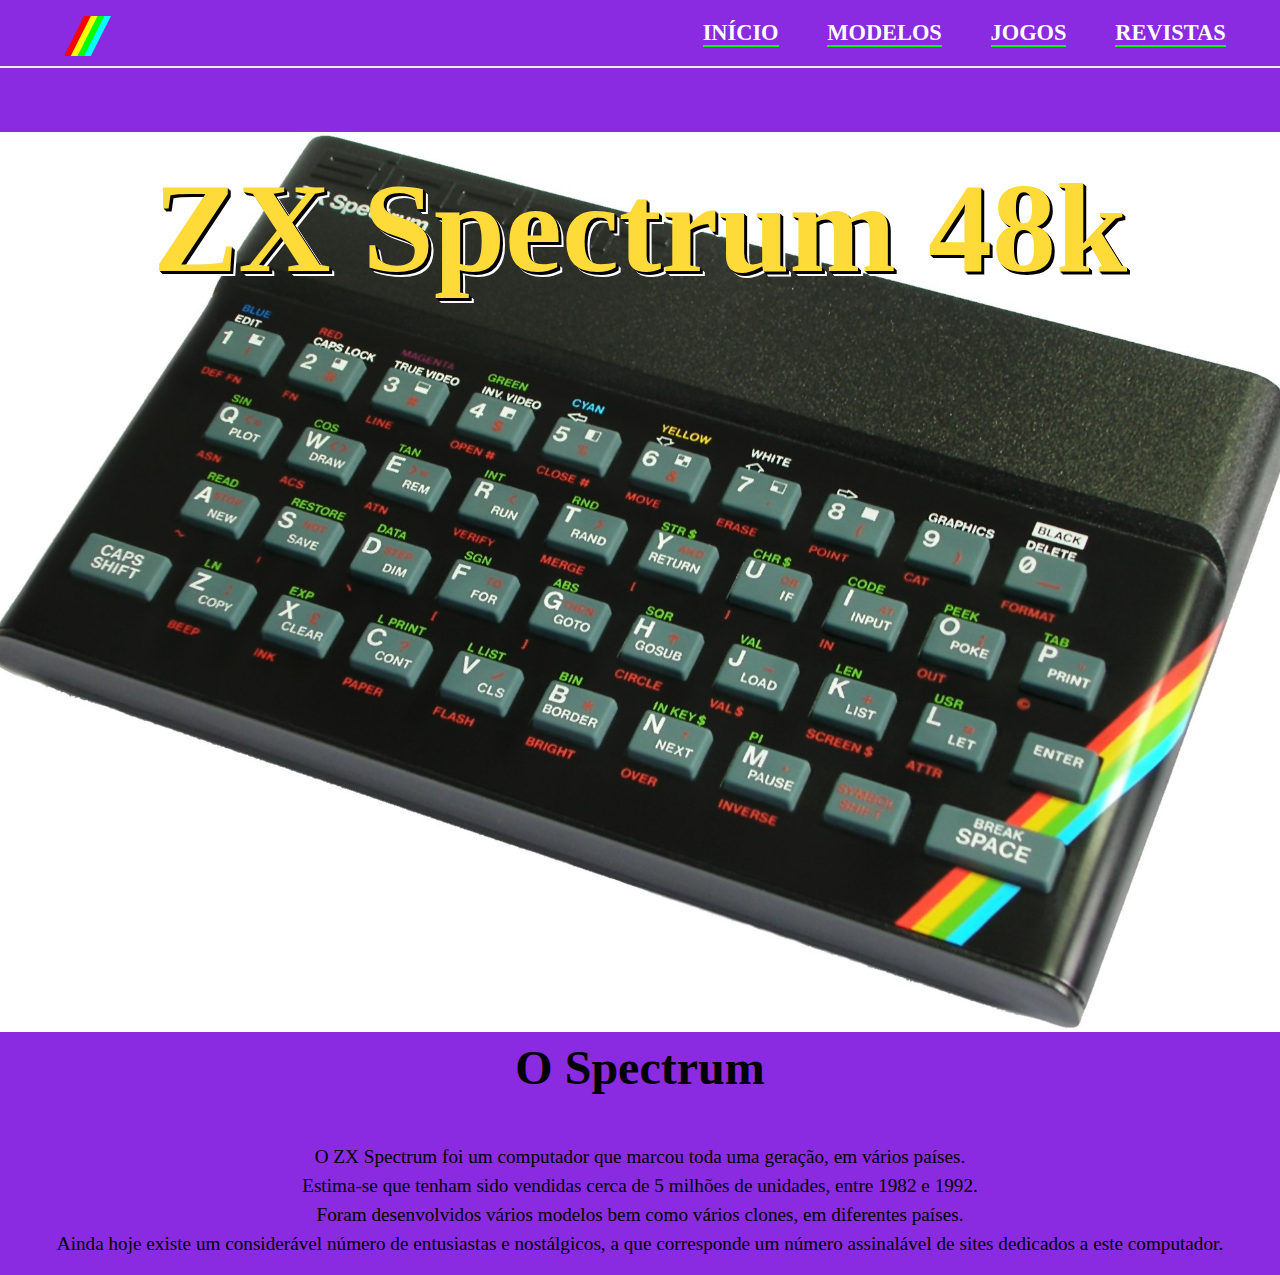
<file: index.html>
<!DOCTYPE html>
<html lang="pt">
<head>
	<meta charset="utf-8" />
	<title>ZX Spectrum</title>
    <link rel="icon" type="image/png" href="favicon.png" />
    <link href="css/estilo.css" rel="stylesheet" />
    <link rel="preconnect" href="https://fonts.googleapis.com">
    <link rel="preconnect" href="https://fonts.gstatic.com" crossorigin>
    <link href="https://fonts.googleapis.com/css2?family=Open+Sans:wght@400;700&display=swap" rel="stylesheet">    
</head>
<body>
	<header>
		<nav>
			<img src="img/spectrum_logo.png" />
			<ul>
				<li><a href="index.html">Início</a></li>
				<li><a href="modelos.html">Modelos</a></li>
				<li><a href="jogos.html">Jogos</a></li>
				<li><a href="revistas.html">Revistas</a></li>
			</ul>
		</nav>
	</header>
	
	<main>
		<section id="hero">
			<h1>ZX Spectrum 48k</h1>
		</section>

		<section id="intro">
			<h2>O Spectrum</h2>
			
			<p>
				O ZX Spectrum foi um computador que marcou toda uma geração, em vários países.<br />
				Estima-se que tenham sido vendidas cerca de 5 milhões de unidades, entre 1982 e 1992.<br />
				Foram desenvolvidos vários modelos bem como vários clones, em diferentes países.<br />
				Ainda hoje existe um considerável número de entusiastas e nostálgicos, a que corresponde um número assinalável de sites dedicados a este computador.
			</p>
		</section>
        
    </main>
</body>
</html>
</file>
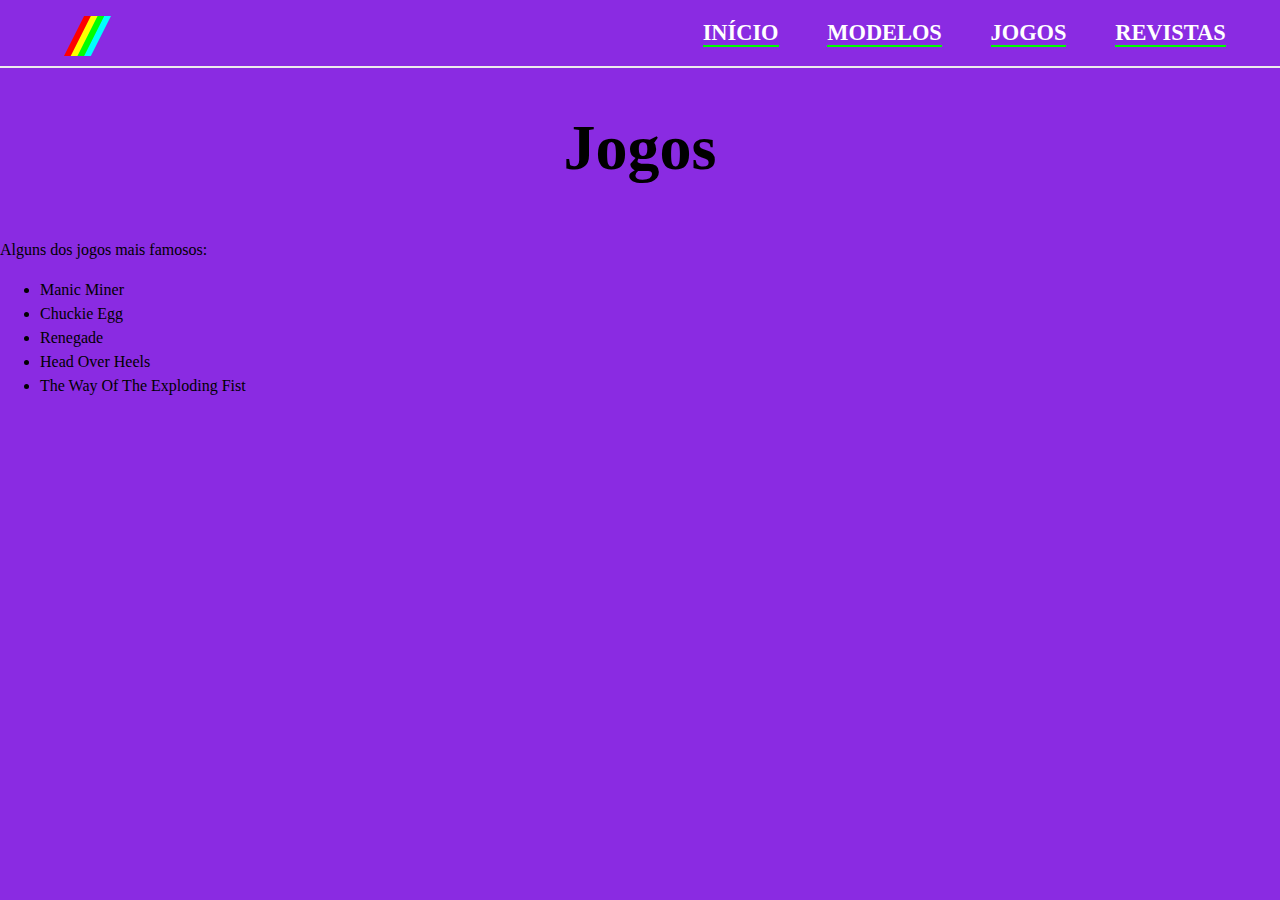
<file: jogos.html>
<!DOCTYPE html>
<html lang="pt">
<head>
	<meta charset="utf-8" />
	<title>Jogos - ZX Spectrum</title>
    <link rel="icon" type="image/png" href="favicon.png" />
    <link href="css/estilo.css" rel="stylesheet" />
    <link rel="preconnect" href="https://fonts.googleapis.com">
    <link rel="preconnect" href="https://fonts.gstatic.com" crossorigin>
    <link href="https://fonts.googleapis.com/css2?family=Open+Sans:wght@400;700&display=swap" rel="stylesheet">    
</head>
<body>
	<header>
		<nav>
			<img src="img/spectrum_logo.png" />
			<ul>
				<li><a href="index.html">Início</a></li>
				<li><a href="modelos.html">Modelos</a></li>
				<li><a href="jogos.html">Jogos</a></li>
				<li><a href="revistas.html">Revistas</a></li>
			</ul>
		</nav>
	</header>
	
	<main>
		<section>
			<h1>Jogos</h1>
		</section>

        <section>
            Alguns dos jogos mais famosos:

            <ul>
                <li>Manic Miner</li>
                <li>Chuckie Egg</li>
                <li>Renegade</li>
                <li>Head Over Heels</li>
                <li>The Way Of The Exploding Fist</li>
            </ul>
        </section>        
    </main>
</body>
</html>
</file>
<file: css/estilo.css>
body { margin: 0; padding: 0; font: 400 12pt/1.5 'Comic Sans MS', fantasy; background-color: blueviolet }

h1 { text-align: center; margin-top: 0.5em; font-size: 4rem; }
h2 { text-align: center; margin-top: 0; font-size: 3em; }
p { margin-top: 1rem; margin-bottom: 1rem; }

a { border-bottom: 2px solid lime; color:#ffffff; text-decoration: none; transition: color 0.5s, border-bottom 0.5s ; }
a:hover, a:focus { color: #edb738; border-bottom: 2px solid #edb738; text-decoration: none; }

header nav { text-align: right; border-bottom: 2px solid #ececec; padding: 1em 2em 1em 4em; }
header img { float: left; }
header nav ul { margin: 0; padding: 0; list-style-type: none; }
header nav ul li { display: inline; padding: 0 1em 0 1em; font-weight: 700; font-size: 1.4em; text-transform: uppercase; }

#hero { height: 100vh; background: url('../img/fundo1.jpg') no-repeat center center scroll; background-size: cover; }
#hero h1 { font-size: 8rem; color: #FFDB3A; text-shadow: 1px 1px #000000, 2px 2px #000000, 3px 3px #000000, 4px 4px #ffffff, 5px 5px #ffffff; }

#intro { width: 100%; }
#intro p { text-align: center; font-size: 1.2em; }
#hero { height: 100vh; background: url('../img/fundo1.jpg') no-repeat center center scroll; background-size: cover; }
#hero h1 { font-size: 8rem; color: #FFDB3A; text-shadow: 1px 1px #000000, 2px 2px #000000, 3px 3px #000000, 4px 4px #ffffff, 5px 5px #ffffff; }

h1 { animation: piscar 2s linear infinite; }
@keyframes piscar {
    0% { opacity: 0; }
}

#intro { width: 100%; }
#intro p { text-align: center; font-size: 1.2em; }
</file>
